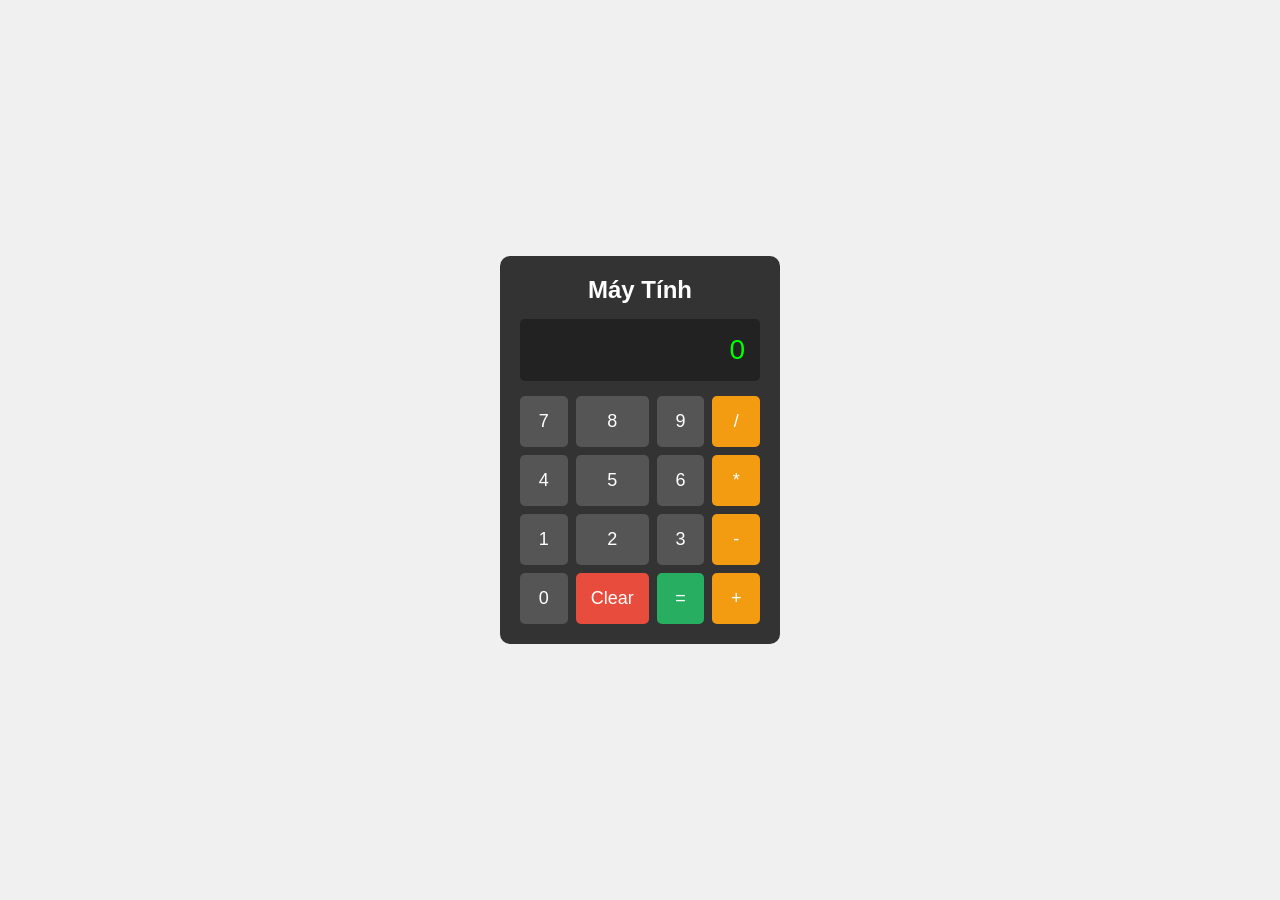
<file: index.html>
<!DOCTYPE html>
<html lang="vi">
<head>
    <meta charset="UTF-8">
    <meta name="viewport" content="width=device-width, initial-scale=1.0">
    <title>Máy Tính Đơn Giản</title>
    <link rel="stylesheet" href="style.css">
</head>
<body>
    <div id="calculator">
        <h2>Máy Tính</h2>
        <div id="display">0</div>
        <div id="buttons">
            <button class="btn">7</button>
            <button class="btn">8</button>
            <button class="btn">9</button>
            <button class="btn operator">/</button>

            <button class="btn">4</button>
            <button class="btn">5</button>
            <button class="btn">6</button>
            <button class="btn operator">*</button>

            <button class="btn">1</button>
            <button class="btn">2</button>
            <button class="btn">3</button>
            <button class="btn operator">-</button>

            <button class="btn">0</button>
            <button class="btn" id="clear-btn">Clear</button>
            <button class="btn" id="equal-btn">=</button>
            <button class="btn operator">+</button>
        </div>
    </div>

    <script src="script.js"></script>
</body>
</html>
</file>
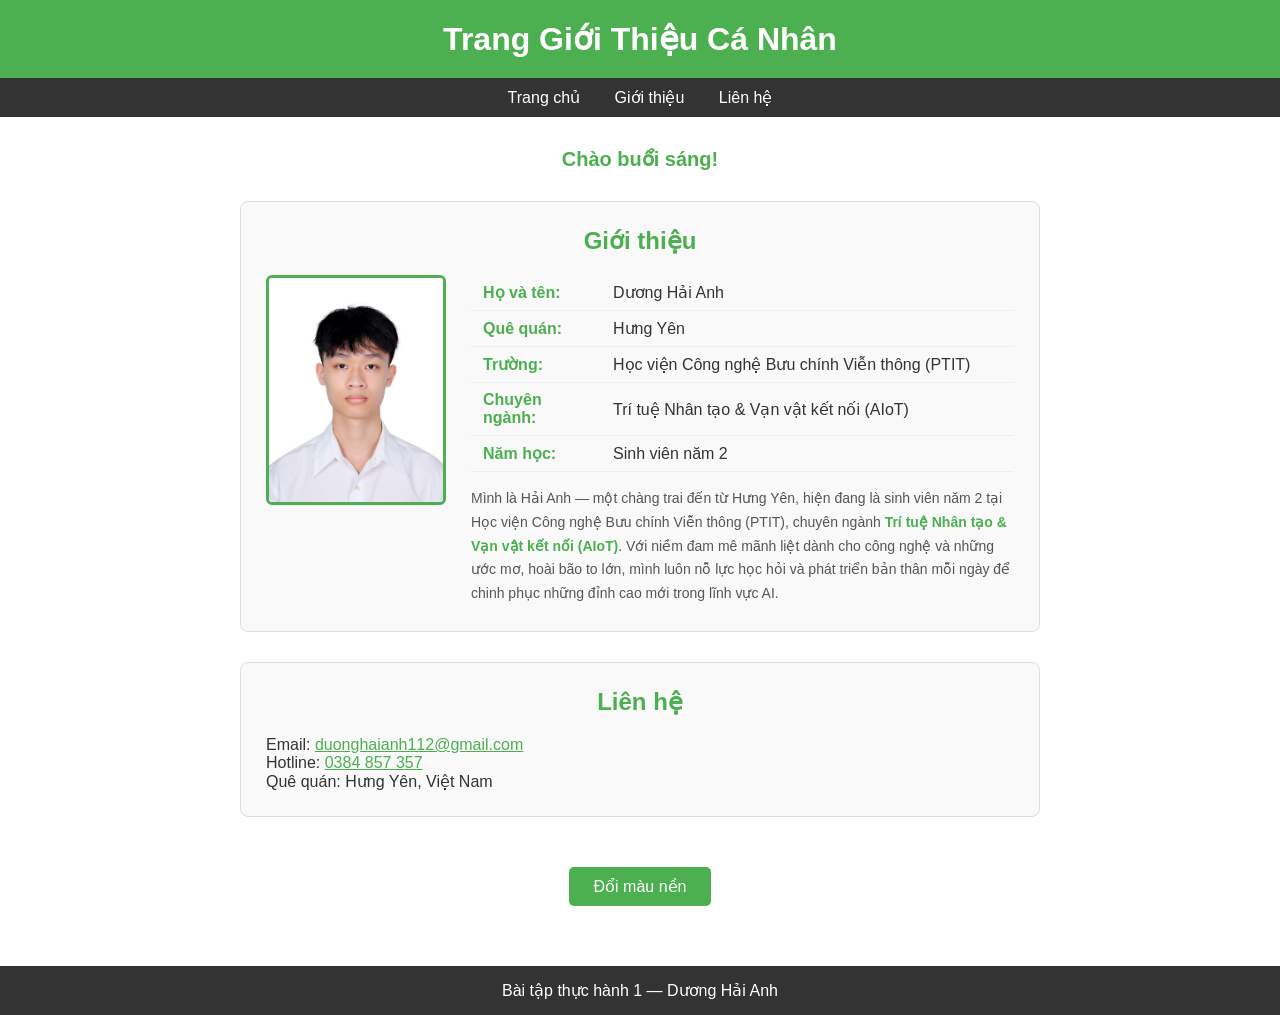
<file: Bài1/index.html>
<!DOCTYPE html>
<html lang="vi">
<head>
    <meta charset="UTF-8">
    <meta name="viewport" content="width=device-width, initial-scale=1.0">
    <title>Trang Giới Thiệu - Dương Hải Anh</title>
    <link rel="stylesheet" href="style.css">
</head>
<body>
    <header>
        <h1>Trang Giới Thiệu Cá Nhân</h1>
    </header>

    <nav>
        <a href="#">Trang chủ</a>
        <a href="#about">Giới thiệu</a>
        <a href="#contact">Liên hệ</a>
    </nav>

    <main>
        <p id="greeting"></p>

        <!-- Giới thiệu -->
        <section id="about" class="about-section">
            <h2>Giới thiệu</h2>
            <div class="about-content">
                <div class="about-image">
                    <img src="images/avatar.jpg" alt="Dương Hải Anh">
                </div>
                <div class="about-info">
                    <table>
                        <tr>
                            <th>Họ và tên:</th>
                            <td>Dương Hải Anh</td>
                        </tr>
                        <tr>
                            <th>Quê quán:</th>
                            <td>Hưng Yên</td>
                        </tr>
                        <tr>
                            <th>Trường:</th>
                            <td>Học viện Công nghệ Bưu chính Viễn thông (PTIT)</td>
                        </tr>
                        <tr>
                            <th>Chuyên ngành:</th>
                            <td>Trí tuệ Nhân tạo & Vạn vật kết nối (AIoT)</td>
                        </tr>
                        <tr>
                            <th>Năm học:</th>
                            <td>Sinh viên năm 2</td>
                        </tr>
                    </table>
                    <p class="bio">
                        Mình là Hải Anh — một chàng trai đến từ Hưng Yên, hiện đang là sinh viên năm 2 
                        tại Học viện Công nghệ Bưu chính Viễn thông (PTIT), chuyên ngành 
                        <strong>Trí tuệ Nhân tạo & Vạn vật kết nối (AIoT)</strong>. 
                        Với niềm đam mê mãnh liệt dành cho công nghệ và những ước mơ, hoài bão to lớn, 
                        mình luôn nỗ lực học hỏi và phát triển bản thân mỗi ngày để chinh phục 
                        những đỉnh cao mới trong lĩnh vực AI.
                    </p>
                </div>
            </div>
        </section>

        <!-- Liên hệ -->
        <section id="contact" class="contact-section">
            <h2>Liên hệ</h2>
            <p>Email: <a href="mailto:duonghaianh112@gmail.com">duonghaianh112@gmail.com</a></p>
            <p>Hotline: <a href="tel:0384857357">0384 857 357</a></p>
            <p>Quê quán: Hưng Yên, Việt Nam</p>
        </section>

        <button id="toggle-btn">Đổi màu nền</button>
    </main>

    <footer>
        <p>Bài tập thực hành 1 — Dương Hải Anh</p>
    </footer>

    <script src="script.js"></script>
</body>
</html>
</file>
<file: style.css>
* {
    margin: 0;
    padding: 0;
    box-sizing: border-box;
}

body {
    font-family: Arial, sans-serif;
    background-color: #f0f0f0;
    display: flex;
    justify-content: center;
    align-items: center;
    height: 100vh;
}

#calculator {
    background-color: #333;
    padding: 20px;
    border-radius: 10px;
    width: 280px;
}

#calculator h2 {
    color: white;
    text-align: center;
    margin-bottom: 15px;
}

#display {
    background-color: #222;
    color: #0f0;
    font-size: 28px;
    text-align: right;
    padding: 15px;
    border-radius: 5px;
    margin-bottom: 15px;
    min-height: 55px;
    word-break: break-all;
}

#buttons {
    display: grid;
    grid-template-columns: repeat(4, 1fr);
    gap: 8px;
}

.btn {
    padding: 15px;
    font-size: 18px;
    border: none;
    border-radius: 5px;
    cursor: pointer;
    background-color: #555;
    color: white;
}

.btn:hover {
    background-color: #777;
}

.operator {
    background-color: #f39c12;
    color: white;
}

.operator:hover {
    background-color: #e67e22;
}

#equal-btn {
    background-color: #27ae60;
}

#equal-btn:hover {
    background-color: #2ecc71;
}

#clear-btn {
    background-color: #e74c3c;
}

#clear-btn:hover {
    background-color: #c0392b;
}
</file>
<file: Bài1/style.css>
* {
    margin: 0;
    padding: 0;
    box-sizing: border-box;
}
body {
    font-family: Arial, sans-serif;
    background-color: #ffffff;
    color: #333;
}
header {
    background-color: #4CAF50;
    color: white;
    text-align: center;
    padding: 20px;
}
nav {
    background-color: #333;
    text-align: center;
    padding: 10px;
}
nav a {
    color: white;
    text-decoration: none;
    margin: 0 15px;
}
nav a:hover {
    text-decoration: underline;
}
main {
    padding: 30px;
    text-align: center;
}
#greeting {
    font-size: 20px;
    color: #4CAF50;
    margin-bottom: 15px;
    font-weight: bold;
}
.about-section, .contact-section {
    text-align: left;
    margin: 30px auto;
    max-width: 800px;
    border: 1px solid #ddd;
    border-radius: 8px;
    padding: 25px;
    background-color: #f9f9f9;
}
.about-section h2, .contact-section h2 {
    text-align: center;
    color: #4CAF50;
    margin-bottom: 20px;
}
.about-content {
    display: flex;
    gap: 25px;
}
.about-image img {
    width: 180px;
    height: 230px;
    object-fit: cover;
    object-position: center top;
    border-radius: 6px;
    border: 3px solid #4CAF50;
}
.about-info table {
    width: 100%;
    border-collapse: collapse;
    margin-bottom: 15px;
}
.about-info table th, .about-info table td {
    padding: 8px 12px;
    text-align: left;
    border-bottom: 1px solid #eee;
}
.about-info table th {
    color: #4CAF50;
    width: 130px;
}
.bio {
    font-size: 14px;
    line-height: 1.7;
    color: #555;
}
.bio strong { color: #4CAF50; }
.contact-section a {
    color: #4CAF50;
}
#toggle-btn {
    margin-top: 20px;
    padding: 10px 25px;
    font-size: 16px;
    background-color: #4CAF50;
    color: white;
    border: none;
    border-radius: 5px;
    cursor: pointer;
}
#toggle-btn:hover {
    background-color: #388E3C;
}
.dark-mode {
    background-color: #222;
    color: #eee;
}
.dark-mode .about-section,
.dark-mode .contact-section {
    background-color: #333;
    border-color: #555;
}
.dark-mode .about-info table td,
.dark-mode .bio,
.dark-mode .contact-section p {
    color: #ddd;
}
.dark-mode .contact-section a {
    color: #66BB6A;
}
footer {
    background-color: #333;
    color: white;
    text-align: center;
    padding: 15px;
    margin-top: 30px;
}
</file>
